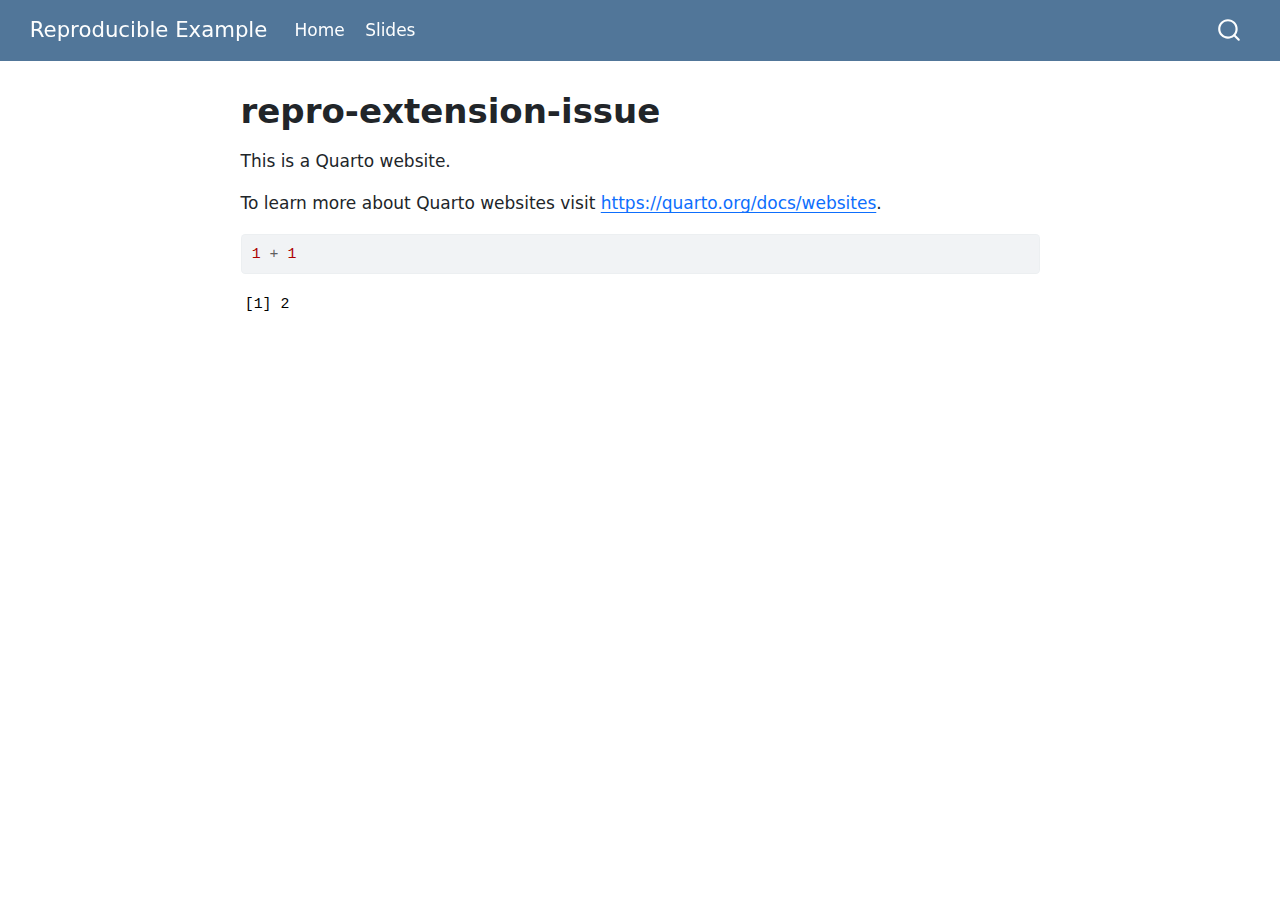
<file: docs/index.html>
<!DOCTYPE html>
<html xmlns="http://www.w3.org/1999/xhtml" lang="en" xml:lang="en"><head>

<meta charset="utf-8">
<meta name="generator" content="quarto-1.7.31">

<meta name="viewport" content="width=device-width, initial-scale=1.0, user-scalable=yes">


<title>repro-extension-issue – Reproducible Example</title>
<style>
code{white-space: pre-wrap;}
span.smallcaps{font-variant: small-caps;}
div.columns{display: flex; gap: min(4vw, 1.5em);}
div.column{flex: auto; overflow-x: auto;}
div.hanging-indent{margin-left: 1.5em; text-indent: -1.5em;}
ul.task-list{list-style: none;}
ul.task-list li input[type="checkbox"] {
  width: 0.8em;
  margin: 0 0.8em 0.2em -1em; /* quarto-specific, see https://github.com/quarto-dev/quarto-cli/issues/4556 */ 
  vertical-align: middle;
}
/* CSS for syntax highlighting */
html { -webkit-text-size-adjust: 100%; }
pre > code.sourceCode { white-space: pre; position: relative; }
pre > code.sourceCode > span { display: inline-block; line-height: 1.25; }
pre > code.sourceCode > span:empty { height: 1.2em; }
.sourceCode { overflow: visible; }
code.sourceCode > span { color: inherit; text-decoration: inherit; }
div.sourceCode { margin: 1em 0; }
pre.sourceCode { margin: 0; }
@media screen {
div.sourceCode { overflow: auto; }
}
@media print {
pre > code.sourceCode { white-space: pre-wrap; }
pre > code.sourceCode > span { text-indent: -5em; padding-left: 5em; }
}
pre.numberSource code
  { counter-reset: source-line 0; }
pre.numberSource code > span
  { position: relative; left: -4em; counter-increment: source-line; }
pre.numberSource code > span > a:first-child::before
  { content: counter(source-line);
    position: relative; left: -1em; text-align: right; vertical-align: baseline;
    border: none; display: inline-block;
    -webkit-touch-callout: none; -webkit-user-select: none;
    -khtml-user-select: none; -moz-user-select: none;
    -ms-user-select: none; user-select: none;
    padding: 0 4px; width: 4em;
  }
pre.numberSource { margin-left: 3em;  padding-left: 4px; }
div.sourceCode
  {   }
@media screen {
pre > code.sourceCode > span > a:first-child::before { text-decoration: underline; }
}
</style>


<script src="site_libs/quarto-nav/quarto-nav.js"></script>
<script src="site_libs/quarto-nav/headroom.min.js"></script>
<script src="site_libs/clipboard/clipboard.min.js"></script>
<script src="site_libs/quarto-search/autocomplete.umd.js"></script>
<script src="site_libs/quarto-search/fuse.min.js"></script>
<script src="site_libs/quarto-search/quarto-search.js"></script>
<meta name="quarto:offset" content="./">
<script src="site_libs/quarto-html/quarto.js" type="module"></script>
<script src="site_libs/quarto-html/tabsets/tabsets.js" type="module"></script>
<script src="site_libs/quarto-html/popper.min.js"></script>
<script src="site_libs/quarto-html/tippy.umd.min.js"></script>
<script src="site_libs/quarto-html/anchor.min.js"></script>
<link href="site_libs/quarto-html/tippy.css" rel="stylesheet">
<link href="site_libs/quarto-html/quarto-syntax-highlighting-e1a5c8363afafaef2c763b6775fbf3ca.css" rel="stylesheet" id="quarto-text-highlighting-styles">
<script src="site_libs/bootstrap/bootstrap.min.js"></script>
<link href="site_libs/bootstrap/bootstrap-icons.css" rel="stylesheet">
<link href="site_libs/bootstrap/bootstrap-d35dd4d4f01b42d757430f98fc9fcddf.min.css" rel="stylesheet" append-hash="true" id="quarto-bootstrap" data-mode="light">
<script id="quarto-search-options" type="application/json">{
  "location": "navbar",
  "copy-button": false,
  "collapse-after": 3,
  "panel-placement": "end",
  "type": "overlay",
  "limit": 50,
  "keyboard-shortcut": [
    "f",
    "/",
    "s"
  ],
  "show-item-context": false,
  "language": {
    "search-no-results-text": "No results",
    "search-matching-documents-text": "matching documents",
    "search-copy-link-title": "Copy link to search",
    "search-hide-matches-text": "Hide additional matches",
    "search-more-match-text": "more match in this document",
    "search-more-matches-text": "more matches in this document",
    "search-clear-button-title": "Clear",
    "search-text-placeholder": "",
    "search-detached-cancel-button-title": "Cancel",
    "search-submit-button-title": "Submit",
    "search-label": "Search"
  }
}</script>


</head>

<body class="nav-fixed fullcontent quarto-light">

<div id="quarto-search-results"></div>
  <header id="quarto-header" class="headroom fixed-top">
    <nav class="navbar navbar-expand-lg " data-bs-theme="dark">
      <div class="navbar-container container-fluid">
      <div class="navbar-brand-container mx-auto">
    <a class="navbar-brand" href="./index.html">
    <span class="navbar-title">Reproducible Example</span>
    </a>
  </div>
            <div id="quarto-search" class="" title="Search"></div>
          <button class="navbar-toggler" type="button" data-bs-toggle="collapse" data-bs-target="#navbarCollapse" aria-controls="navbarCollapse" role="menu" aria-expanded="false" aria-label="Toggle navigation" onclick="if (window.quartoToggleHeadroom) { window.quartoToggleHeadroom(); }">
  <span class="navbar-toggler-icon"></span>
</button>
          <div class="collapse navbar-collapse" id="navbarCollapse">
            <ul class="navbar-nav navbar-nav-scroll me-auto">
  <li class="nav-item">
    <a class="nav-link active" href="./index.html" aria-current="page"> 
<span class="menu-text">Home</span></a>
  </li>  
  <li class="nav-item">
    <a class="nav-link" href="./slides/01.onepage.html.onepage.html"> 
<span class="menu-text">Slides</span></a>
  </li>  
</ul>
          </div> <!-- /navcollapse -->
            <div class="quarto-navbar-tools">
</div>
      </div> <!-- /container-fluid -->
    </nav>
</header>
<!-- content -->
<div id="quarto-content" class="quarto-container page-columns page-rows-contents page-layout-article page-navbar">
<!-- sidebar -->
<!-- margin-sidebar -->
    
<!-- main -->
<main class="content" id="quarto-document-content">

<header id="title-block-header" class="quarto-title-block default">
<div class="quarto-title">
<h1 class="title">repro-extension-issue</h1>
</div>



<div class="quarto-title-meta">

    
  
    
  </div>
  


</header>


<p>This is a Quarto website.</p>
<p>To learn more about Quarto websites visit <a href="https://quarto.org/docs/websites" class="uri">https://quarto.org/docs/websites</a>.</p>
<div class="cell">
<div class="sourceCode cell-code" id="cb1"><pre class="sourceCode r code-with-copy"><code class="sourceCode r"><span id="cb1-1"><a href="#cb1-1" aria-hidden="true" tabindex="-1"></a><span class="dv">1</span> <span class="sc">+</span> <span class="dv">1</span></span></code><button title="Copy to Clipboard" class="code-copy-button"><i class="bi"></i></button></pre></div>
<div class="cell-output cell-output-stdout">
<pre><code>[1] 2</code></pre>
</div>
</div>



</main> <!-- /main -->
<script id="quarto-html-after-body" type="application/javascript">
  window.document.addEventListener("DOMContentLoaded", function (event) {
    const icon = "";
    const anchorJS = new window.AnchorJS();
    anchorJS.options = {
      placement: 'right',
      icon: icon
    };
    anchorJS.add('.anchored');
    const isCodeAnnotation = (el) => {
      for (const clz of el.classList) {
        if (clz.startsWith('code-annotation-')) {                     
          return true;
        }
      }
      return false;
    }
    const onCopySuccess = function(e) {
      // button target
      const button = e.trigger;
      // don't keep focus
      button.blur();
      // flash "checked"
      button.classList.add('code-copy-button-checked');
      var currentTitle = button.getAttribute("title");
      button.setAttribute("title", "Copied!");
      let tooltip;
      if (window.bootstrap) {
        button.setAttribute("data-bs-toggle", "tooltip");
        button.setAttribute("data-bs-placement", "left");
        button.setAttribute("data-bs-title", "Copied!");
        tooltip = new bootstrap.Tooltip(button, 
          { trigger: "manual", 
            customClass: "code-copy-button-tooltip",
            offset: [0, -8]});
        tooltip.show();    
      }
      setTimeout(function() {
        if (tooltip) {
          tooltip.hide();
          button.removeAttribute("data-bs-title");
          button.removeAttribute("data-bs-toggle");
          button.removeAttribute("data-bs-placement");
        }
        button.setAttribute("title", currentTitle);
        button.classList.remove('code-copy-button-checked');
      }, 1000);
      // clear code selection
      e.clearSelection();
    }
    const getTextToCopy = function(trigger) {
        const codeEl = trigger.previousElementSibling.cloneNode(true);
        for (const childEl of codeEl.children) {
          if (isCodeAnnotation(childEl)) {
            childEl.remove();
          }
        }
        return codeEl.innerText;
    }
    const clipboard = new window.ClipboardJS('.code-copy-button:not([data-in-quarto-modal])', {
      text: getTextToCopy
    });
    clipboard.on('success', onCopySuccess);
    if (window.document.getElementById('quarto-embedded-source-code-modal')) {
      const clipboardModal = new window.ClipboardJS('.code-copy-button[data-in-quarto-modal]', {
        text: getTextToCopy,
        container: window.document.getElementById('quarto-embedded-source-code-modal')
      });
      clipboardModal.on('success', onCopySuccess);
    }
      var localhostRegex = new RegExp(/^(?:http|https):\/\/localhost\:?[0-9]*\//);
      var mailtoRegex = new RegExp(/^mailto:/);
        var filterRegex = new RegExp('/' + window.location.host + '/');
      var isInternal = (href) => {
          return filterRegex.test(href) || localhostRegex.test(href) || mailtoRegex.test(href);
      }
      // Inspect non-navigation links and adorn them if external
     var links = window.document.querySelectorAll('a[href]:not(.nav-link):not(.navbar-brand):not(.toc-action):not(.sidebar-link):not(.sidebar-item-toggle):not(.pagination-link):not(.no-external):not([aria-hidden]):not(.dropdown-item):not(.quarto-navigation-tool):not(.about-link)');
      for (var i=0; i<links.length; i++) {
        const link = links[i];
        if (!isInternal(link.href)) {
          // undo the damage that might have been done by quarto-nav.js in the case of
          // links that we want to consider external
          if (link.dataset.originalHref !== undefined) {
            link.href = link.dataset.originalHref;
          }
        }
      }
    function tippyHover(el, contentFn, onTriggerFn, onUntriggerFn) {
      const config = {
        allowHTML: true,
        maxWidth: 500,
        delay: 100,
        arrow: false,
        appendTo: function(el) {
            return el.parentElement;
        },
        interactive: true,
        interactiveBorder: 10,
        theme: 'quarto',
        placement: 'bottom-start',
      };
      if (contentFn) {
        config.content = contentFn;
      }
      if (onTriggerFn) {
        config.onTrigger = onTriggerFn;
      }
      if (onUntriggerFn) {
        config.onUntrigger = onUntriggerFn;
      }
      window.tippy(el, config); 
    }
    const noterefs = window.document.querySelectorAll('a[role="doc-noteref"]');
    for (var i=0; i<noterefs.length; i++) {
      const ref = noterefs[i];
      tippyHover(ref, function() {
        // use id or data attribute instead here
        let href = ref.getAttribute('data-footnote-href') || ref.getAttribute('href');
        try { href = new URL(href).hash; } catch {}
        const id = href.replace(/^#\/?/, "");
        const note = window.document.getElementById(id);
        if (note) {
          return note.innerHTML;
        } else {
          return "";
        }
      });
    }
    const xrefs = window.document.querySelectorAll('a.quarto-xref');
    const processXRef = (id, note) => {
      // Strip column container classes
      const stripColumnClz = (el) => {
        el.classList.remove("page-full", "page-columns");
        if (el.children) {
          for (const child of el.children) {
            stripColumnClz(child);
          }
        }
      }
      stripColumnClz(note)
      if (id === null || id.startsWith('sec-')) {
        // Special case sections, only their first couple elements
        const container = document.createElement("div");
        if (note.children && note.children.length > 2) {
          container.appendChild(note.children[0].cloneNode(true));
          for (let i = 1; i < note.children.length; i++) {
            const child = note.children[i];
            if (child.tagName === "P" && child.innerText === "") {
              continue;
            } else {
              container.appendChild(child.cloneNode(true));
              break;
            }
          }
          if (window.Quarto?.typesetMath) {
            window.Quarto.typesetMath(container);
          }
          return container.innerHTML
        } else {
          if (window.Quarto?.typesetMath) {
            window.Quarto.typesetMath(note);
          }
          return note.innerHTML;
        }
      } else {
        // Remove any anchor links if they are present
        const anchorLink = note.querySelector('a.anchorjs-link');
        if (anchorLink) {
          anchorLink.remove();
        }
        if (window.Quarto?.typesetMath) {
          window.Quarto.typesetMath(note);
        }
        if (note.classList.contains("callout")) {
          return note.outerHTML;
        } else {
          return note.innerHTML;
        }
      }
    }
    for (var i=0; i<xrefs.length; i++) {
      const xref = xrefs[i];
      tippyHover(xref, undefined, function(instance) {
        instance.disable();
        let url = xref.getAttribute('href');
        let hash = undefined; 
        if (url.startsWith('#')) {
          hash = url;
        } else {
          try { hash = new URL(url).hash; } catch {}
        }
        if (hash) {
          const id = hash.replace(/^#\/?/, "");
          const note = window.document.getElementById(id);
          if (note !== null) {
            try {
              const html = processXRef(id, note.cloneNode(true));
              instance.setContent(html);
            } finally {
              instance.enable();
              instance.show();
            }
          } else {
            // See if we can fetch this
            fetch(url.split('#')[0])
            .then(res => res.text())
            .then(html => {
              const parser = new DOMParser();
              const htmlDoc = parser.parseFromString(html, "text/html");
              const note = htmlDoc.getElementById(id);
              if (note !== null) {
                const html = processXRef(id, note);
                instance.setContent(html);
              } 
            }).finally(() => {
              instance.enable();
              instance.show();
            });
          }
        } else {
          // See if we can fetch a full url (with no hash to target)
          // This is a special case and we should probably do some content thinning / targeting
          fetch(url)
          .then(res => res.text())
          .then(html => {
            const parser = new DOMParser();
            const htmlDoc = parser.parseFromString(html, "text/html");
            const note = htmlDoc.querySelector('main.content');
            if (note !== null) {
              // This should only happen for chapter cross references
              // (since there is no id in the URL)
              // remove the first header
              if (note.children.length > 0 && note.children[0].tagName === "HEADER") {
                note.children[0].remove();
              }
              const html = processXRef(null, note);
              instance.setContent(html);
            } 
          }).finally(() => {
            instance.enable();
            instance.show();
          });
        }
      }, function(instance) {
      });
    }
        let selectedAnnoteEl;
        const selectorForAnnotation = ( cell, annotation) => {
          let cellAttr = 'data-code-cell="' + cell + '"';
          let lineAttr = 'data-code-annotation="' +  annotation + '"';
          const selector = 'span[' + cellAttr + '][' + lineAttr + ']';
          return selector;
        }
        const selectCodeLines = (annoteEl) => {
          const doc = window.document;
          const targetCell = annoteEl.getAttribute("data-target-cell");
          const targetAnnotation = annoteEl.getAttribute("data-target-annotation");
          const annoteSpan = window.document.querySelector(selectorForAnnotation(targetCell, targetAnnotation));
          const lines = annoteSpan.getAttribute("data-code-lines").split(",");
          const lineIds = lines.map((line) => {
            return targetCell + "-" + line;
          })
          let top = null;
          let height = null;
          let parent = null;
          if (lineIds.length > 0) {
              //compute the position of the single el (top and bottom and make a div)
              const el = window.document.getElementById(lineIds[0]);
              top = el.offsetTop;
              height = el.offsetHeight;
              parent = el.parentElement.parentElement;
            if (lineIds.length > 1) {
              const lastEl = window.document.getElementById(lineIds[lineIds.length - 1]);
              const bottom = lastEl.offsetTop + lastEl.offsetHeight;
              height = bottom - top;
            }
            if (top !== null && height !== null && parent !== null) {
              // cook up a div (if necessary) and position it 
              let div = window.document.getElementById("code-annotation-line-highlight");
              if (div === null) {
                div = window.document.createElement("div");
                div.setAttribute("id", "code-annotation-line-highlight");
                div.style.position = 'absolute';
                parent.appendChild(div);
              }
              div.style.top = top - 2 + "px";
              div.style.height = height + 4 + "px";
              div.style.left = 0;
              let gutterDiv = window.document.getElementById("code-annotation-line-highlight-gutter");
              if (gutterDiv === null) {
                gutterDiv = window.document.createElement("div");
                gutterDiv.setAttribute("id", "code-annotation-line-highlight-gutter");
                gutterDiv.style.position = 'absolute';
                const codeCell = window.document.getElementById(targetCell);
                const gutter = codeCell.querySelector('.code-annotation-gutter');
                gutter.appendChild(gutterDiv);
              }
              gutterDiv.style.top = top - 2 + "px";
              gutterDiv.style.height = height + 4 + "px";
            }
            selectedAnnoteEl = annoteEl;
          }
        };
        const unselectCodeLines = () => {
          const elementsIds = ["code-annotation-line-highlight", "code-annotation-line-highlight-gutter"];
          elementsIds.forEach((elId) => {
            const div = window.document.getElementById(elId);
            if (div) {
              div.remove();
            }
          });
          selectedAnnoteEl = undefined;
        };
          // Handle positioning of the toggle
      window.addEventListener(
        "resize",
        throttle(() => {
          elRect = undefined;
          if (selectedAnnoteEl) {
            selectCodeLines(selectedAnnoteEl);
          }
        }, 10)
      );
      function throttle(fn, ms) {
      let throttle = false;
      let timer;
        return (...args) => {
          if(!throttle) { // first call gets through
              fn.apply(this, args);
              throttle = true;
          } else { // all the others get throttled
              if(timer) clearTimeout(timer); // cancel #2
              timer = setTimeout(() => {
                fn.apply(this, args);
                timer = throttle = false;
              }, ms);
          }
        };
      }
        // Attach click handler to the DT
        const annoteDls = window.document.querySelectorAll('dt[data-target-cell]');
        for (const annoteDlNode of annoteDls) {
          annoteDlNode.addEventListener('click', (event) => {
            const clickedEl = event.target;
            if (clickedEl !== selectedAnnoteEl) {
              unselectCodeLines();
              const activeEl = window.document.querySelector('dt[data-target-cell].code-annotation-active');
              if (activeEl) {
                activeEl.classList.remove('code-annotation-active');
              }
              selectCodeLines(clickedEl);
              clickedEl.classList.add('code-annotation-active');
            } else {
              // Unselect the line
              unselectCodeLines();
              clickedEl.classList.remove('code-annotation-active');
            }
          });
        }
    const findCites = (el) => {
      const parentEl = el.parentElement;
      if (parentEl) {
        const cites = parentEl.dataset.cites;
        if (cites) {
          return {
            el,
            cites: cites.split(' ')
          };
        } else {
          return findCites(el.parentElement)
        }
      } else {
        return undefined;
      }
    };
    var bibliorefs = window.document.querySelectorAll('a[role="doc-biblioref"]');
    for (var i=0; i<bibliorefs.length; i++) {
      const ref = bibliorefs[i];
      const citeInfo = findCites(ref);
      if (citeInfo) {
        tippyHover(citeInfo.el, function() {
          var popup = window.document.createElement('div');
          citeInfo.cites.forEach(function(cite) {
            var citeDiv = window.document.createElement('div');
            citeDiv.classList.add('hanging-indent');
            citeDiv.classList.add('csl-entry');
            var biblioDiv = window.document.getElementById('ref-' + cite);
            if (biblioDiv) {
              citeDiv.innerHTML = biblioDiv.innerHTML;
            }
            popup.appendChild(citeDiv);
          });
          return popup.innerHTML;
        });
      }
    }
  });
  </script>
</div> <!-- /content -->




</body></html>
</file>
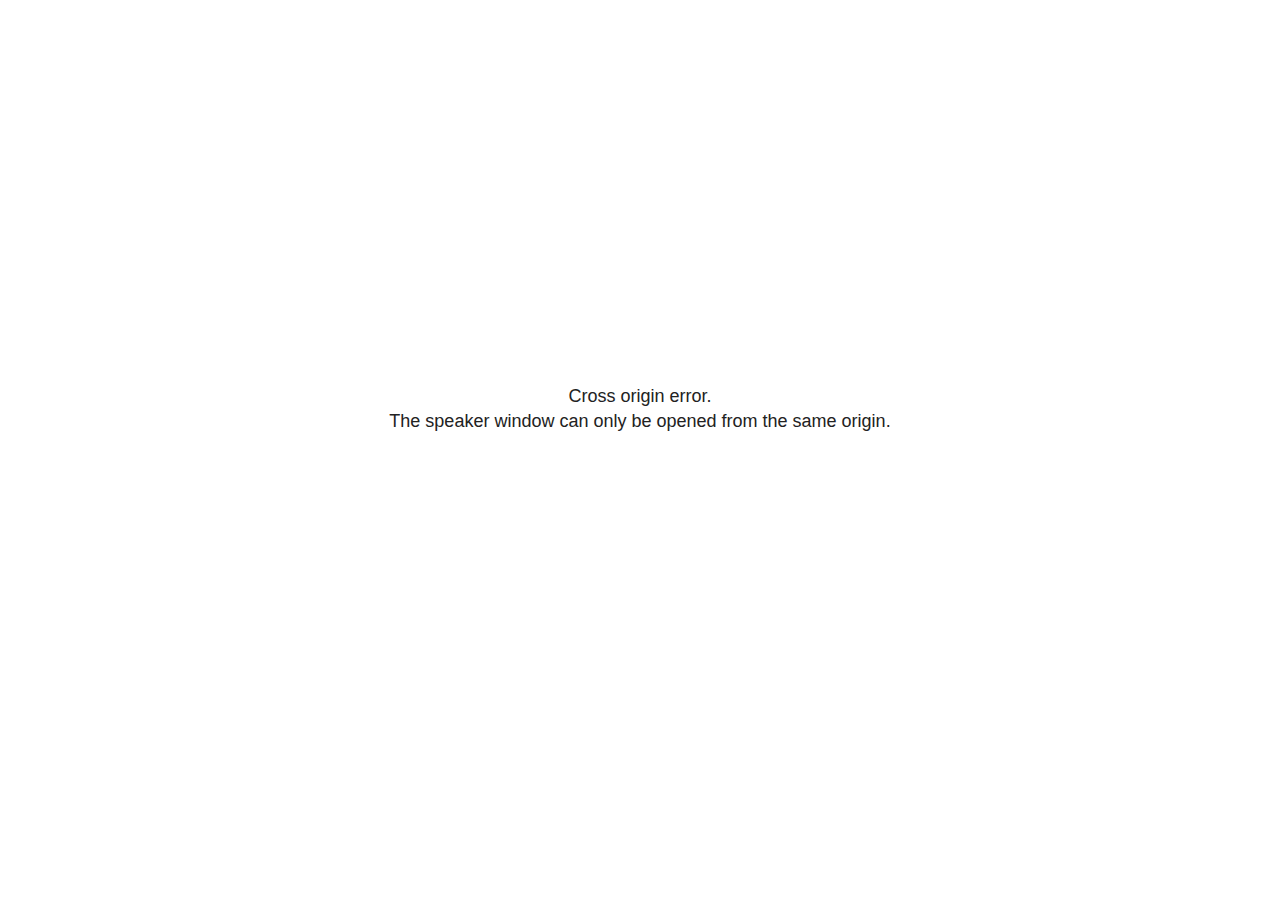
<file: docs/site_libs/revealjs/plugin/notes/speaker-view.html>
<!--
	NOTE: You need to build the notes plugin after making changes to this file.
-->
<html lang="en">
	<head>
		<meta charset="utf-8">

		<title>reveal.js - Speaker View</title>

		<style>
			body {
				font-family: Helvetica;
				font-size: 18px;
			}

			#current-slide,
			#upcoming-slide,
			#speaker-controls {
				padding: 6px;
				box-sizing: border-box;
				-moz-box-sizing: border-box;
			}

			#current-slide iframe,
			#upcoming-slide iframe {
				width: 100%;
				height: 100%;
				border: 1px solid #ddd;
			}

			#current-slide .label,
			#upcoming-slide .label {
				position: absolute;
				top: 10px;
				left: 10px;
				z-index: 2;
			}

			#connection-status {
				position: absolute;
				top: 0;
				left: 0;
				width: 100%;
				height: 100%;
				z-index: 20;
				padding: 30% 20% 20% 20%;
				font-size: 18px;
				color: #222;
				background: #fff;
				text-align: center;
				box-sizing: border-box;
				line-height: 1.4;
			}

			.overlay-element {
				height: 34px;
				line-height: 34px;
				padding: 0 10px;
				text-shadow: none;
				background: rgba( 220, 220, 220, 0.8 );
				color: #222;
				font-size: 14px;
			}

			.overlay-element.interactive:hover {
				background: rgba( 220, 220, 220, 1 );
			}

			#current-slide {
				position: absolute;
				width: 60%;
				height: 100%;
				top: 0;
				left: 0;
				padding-right: 0;
			}

			#upcoming-slide {
				position: absolute;
				width: 40%;
				height: 40%;
				right: 0;
				top: 0;
			}

			/* Speaker controls */
			#speaker-controls {
				position: absolute;
				top: 40%;
				right: 0;
				width: 40%;
				height: 60%;
				overflow: auto;
				font-size: 18px;
			}

				.speaker-controls-time.hidden,
				.speaker-controls-notes.hidden {
					display: none;
				}

				.speaker-controls-time .label,
				.speaker-controls-pace .label,
				.speaker-controls-notes .label {
					text-transform: uppercase;
					font-weight: normal;
					font-size: 0.66em;
					color: #666;
					margin: 0;
				}

				.speaker-controls-time, .speaker-controls-pace {
					border-bottom: 1px solid rgba( 200, 200, 200, 0.5 );
					margin-bottom: 10px;
					padding: 10px 16px;
					padding-bottom: 20px;
					cursor: pointer;
				}

				.speaker-controls-time .reset-button {
					opacity: 0;
					float: right;
					color: #666;
					text-decoration: none;
				}
				.speaker-controls-time:hover .reset-button {
					opacity: 1;
				}

				.speaker-controls-time .timer,
				.speaker-controls-time .clock {
					width: 50%;
				}

				.speaker-controls-time .timer,
				.speaker-controls-time .clock,
				.speaker-controls-time .pacing .hours-value,
				.speaker-controls-time .pacing .minutes-value,
				.speaker-controls-time .pacing .seconds-value {
					font-size: 1.9em;
				}

				.speaker-controls-time .timer {
					float: left;
				}

				.speaker-controls-time .clock {
					float: right;
					text-align: right;
				}

				.speaker-controls-time span.mute {
					opacity: 0.3;
				}

				.speaker-controls-time .pacing-title {
					margin-top: 5px;
				}

				.speaker-controls-time .pacing.ahead {
					color: blue;
				}

				.speaker-controls-time .pacing.on-track {
					color: green;
				}

				.speaker-controls-time .pacing.behind {
					color: red;
				}

				.speaker-controls-notes {
					padding: 10px 16px;
				}

				.speaker-controls-notes .value {
					margin-top: 5px;
					line-height: 1.4;
					font-size: 1.2em;
				}

			/* Layout selector */
			#speaker-layout {
				position: absolute;
				top: 10px;
				right: 10px;
				color: #222;
				z-index: 10;
			}
				#speaker-layout select {
					position: absolute;
					width: 100%;
					height: 100%;
					top: 0;
					left: 0;
					border: 0;
					box-shadow: 0;
					cursor: pointer;
					opacity: 0;

					font-size: 1em;
					background-color: transparent;

					-moz-appearance: none;
					-webkit-appearance: none;
					-webkit-tap-highlight-color: rgba(0, 0, 0, 0);
				}

				#speaker-layout select:focus {
					outline: none;
					box-shadow: none;
				}

			.clear {
				clear: both;
			}

			/* Speaker layout: Wide */
			body[data-speaker-layout="wide"] #current-slide,
			body[data-speaker-layout="wide"] #upcoming-slide {
				width: 50%;
				height: 45%;
				padding: 6px;
			}

			body[data-speaker-layout="wide"] #current-slide {
				top: 0;
				left: 0;
			}

			body[data-speaker-layout="wide"] #upcoming-slide {
				top: 0;
				left: 50%;
			}

			body[data-speaker-layout="wide"] #speaker-controls {
				top: 45%;
				left: 0;
				width: 100%;
				height: 50%;
				font-size: 1.25em;
			}

			/* Speaker layout: Tall */
			body[data-speaker-layout="tall"] #current-slide,
			body[data-speaker-layout="tall"] #upcoming-slide {
				width: 45%;
				height: 50%;
				padding: 6px;
			}

			body[data-speaker-layout="tall"] #current-slide {
				top: 0;
				left: 0;
			}

			body[data-speaker-layout="tall"] #upcoming-slide {
				top: 50%;
				left: 0;
			}

			body[data-speaker-layout="tall"] #speaker-controls {
				padding-top: 40px;
				top: 0;
				left: 45%;
				width: 55%;
				height: 100%;
				font-size: 1.25em;
			}

			/* Speaker layout: Notes only */
			body[data-speaker-layout="notes-only"] #current-slide,
			body[data-speaker-layout="notes-only"] #upcoming-slide {
				display: none;
			}

			body[data-speaker-layout="notes-only"] #speaker-controls {
				padding-top: 40px;
				top: 0;
				left: 0;
				width: 100%;
				height: 100%;
				font-size: 1.25em;
			}

			@media screen and (max-width: 1080px) {
				body[data-speaker-layout="default"] #speaker-controls {
					font-size: 16px;
				}
			}

			@media screen and (max-width: 900px) {
				body[data-speaker-layout="default"] #speaker-controls {
					font-size: 14px;
				}
			}

			@media screen and (max-width: 800px) {
				body[data-speaker-layout="default"] #speaker-controls {
					font-size: 12px;
				}
			}

		</style>
	</head>

	<body>

		<div id="connection-status">Loading speaker view...</div>

		<div id="current-slide"></div>
		<div id="upcoming-slide"><span class="overlay-element label">Upcoming</span></div>
		<div id="speaker-controls">
			<div class="speaker-controls-time">
				<h4 class="label">Time <span class="reset-button">Click to Reset</span></h4>
				<div class="clock">
					<span class="clock-value">0:00 AM</span>
				</div>
				<div class="timer">
					<span class="hours-value">00</span><span class="minutes-value">:00</span><span class="seconds-value">:00</span>
				</div>
				<div class="clear"></div>

				<h4 class="label pacing-title" style="display: none">Pacing – Time to finish current slide</h4>
				<div class="pacing" style="display: none">
					<span class="hours-value">00</span><span class="minutes-value">:00</span><span class="seconds-value">:00</span>
				</div>
			</div>

			<div class="speaker-controls-notes hidden">
				<h4 class="label">Notes</h4>
				<div class="value"></div>
			</div>
		</div>
		<div id="speaker-layout" class="overlay-element interactive">
			<span class="speaker-layout-label"></span>
			<select class="speaker-layout-dropdown"></select>
		</div>

		<script>

			(function() {

				var notes,
					notesValue,
					currentState,
					currentSlide,
					upcomingSlide,
					layoutLabel,
					layoutDropdown,
					pendingCalls = {},
					lastRevealApiCallId = 0,
					connected = false

				var connectionStatus = document.querySelector( '#connection-status' );

				var SPEAKER_LAYOUTS = {
					'default': 'Default',
					'wide': 'Wide',
					'tall': 'Tall',
					'notes-only': 'Notes only'
				};

				setupLayout();

				let openerOrigin;

				try {
					openerOrigin = window.opener.location.origin;
				}
				catch ( error ) { console.warn( error ) }

				// In order to prevent XSS, the speaker view will only run if its
				// opener has the same origin as itself
				if( window.location.origin !== openerOrigin ) {
					connectionStatus.innerHTML = 'Cross origin error.<br>The speaker window can only be opened from the same origin.';
					return;
				}

				var connectionTimeout = setTimeout( function() {
					connectionStatus.innerHTML = 'Error connecting to main window.<br>Please try closing and reopening the speaker view.';
				}, 5000 );

				window.addEventListener( 'message', function( event ) {

					// Validate the origin of all messages to avoid parsing messages
					// that aren't meant for us. Ignore when running off file:// so
					// that the speaker view continues to work without a web server.
					if( window.location.origin !== event.origin && window.location.origin !== 'file://' ) {
						return
					}

					clearTimeout( connectionTimeout );
					connectionStatus.style.display = 'none';

					var data = JSON.parse( event.data );

					// The overview mode is only useful to the reveal.js instance
					// where navigation occurs so we don't sync it
					if( data.state ) delete data.state.overview;

					// Messages sent by the notes plugin inside of the main window
					if( data && data.namespace === 'reveal-notes' ) {
						if( data.type === 'connect' ) {
							handleConnectMessage( data );
						}
						else if( data.type === 'state' ) {
							handleStateMessage( data );
						}
						else if( data.type === 'return' ) {
							pendingCalls[data.callId](data.result);
							delete pendingCalls[data.callId];
						}
					}
					// Messages sent by the reveal.js inside of the current slide preview
					else if( data && data.namespace === 'reveal' ) {
						if( /ready/.test( data.eventName ) ) {
							// Send a message back to notify that the handshake is complete
							window.opener.postMessage( JSON.stringify({ namespace: 'reveal-notes', type: 'connected'} ), '*' );
						}
						else if( /slidechanged|fragmentshown|fragmenthidden|paused|resumed/.test( data.eventName ) && currentState !== JSON.stringify( data.state ) ) {

							dispatchStateToMainWindow( data.state );

						}
					}

				} );

				/**
				 * Updates the presentation in the main window to match the state
				 * of the presentation in the notes window.
				 */
				const dispatchStateToMainWindow = debounce(( state ) => {
					window.opener.postMessage( JSON.stringify({ method: 'setState', args: [ state ]} ), '*' );
				}, 500);

				/**
				 * Asynchronously calls the Reveal.js API of the main frame.
				 */
				function callRevealApi( methodName, methodArguments, callback ) {

					var callId = ++lastRevealApiCallId;
					pendingCalls[callId] = callback;
					window.opener.postMessage( JSON.stringify( {
						namespace: 'reveal-notes',
						type: 'call',
						callId: callId,
						methodName: methodName,
						arguments: methodArguments
					} ), '*' );

				}

				/**
				 * Called when the main window is trying to establish a
				 * connection.
				 */
				function handleConnectMessage( data ) {

					if( connected === false ) {
						connected = true;

						setupIframes( data );
						setupKeyboard();
						setupNotes();
						setupTimer();
						setupHeartbeat();
					}

				}

				/**
				 * Called when the main window sends an updated state.
				 */
				function handleStateMessage( data ) {

					// Store the most recently set state to avoid circular loops
					// applying the same state
					currentState = JSON.stringify( data.state );

					// No need for updating the notes in case of fragment changes
					if ( data.notes ) {
						notes.classList.remove( 'hidden' );
						notesValue.style.whiteSpace = data.whitespace;
						if( data.markdown ) {
							notesValue.innerHTML = marked( data.notes );
						}
						else {
							notesValue.innerHTML = data.notes;
						}
					}
					else {
						notes.classList.add( 'hidden' );
					}

					// Update the note slides
					currentSlide.contentWindow.postMessage( JSON.stringify({ method: 'setState', args: [ data.state ] }), '*' );
					upcomingSlide.contentWindow.postMessage( JSON.stringify({ method: 'setState', args: [ data.state ] }), '*' );
					upcomingSlide.contentWindow.postMessage( JSON.stringify({ method: 'next' }), '*' );

				}

				// Limit to max one state update per X ms
				handleStateMessage = debounce( handleStateMessage, 200 );

				/**
				 * Forward keyboard events to the current slide window.
				 * This enables keyboard events to work even if focus
				 * isn't set on the current slide iframe.
				 *
				 * Block F5 default handling, it reloads and disconnects
				 * the speaker notes window.
				 */
				function setupKeyboard() {

					document.addEventListener( 'keydown', function( event ) {
						if( event.keyCode === 116 || ( event.metaKey && event.keyCode === 82 ) ) {
							event.preventDefault();
							return false;
						}
						currentSlide.contentWindow.postMessage( JSON.stringify({ method: 'triggerKey', args: [ event.keyCode ] }), '*' );
					} );

				}

				/**
				 * Creates the preview iframes.
				 */
				function setupIframes( data ) {

					var params = [
						'receiver',
						'progress=false',
						'history=false',
						'transition=none',
						'autoSlide=0',
						'backgroundTransition=none'
					].join( '&' );

					var urlSeparator = /\?/.test(data.url) ? '&' : '?';
					var hash = '#/' + data.state.indexh + '/' + data.state.indexv;
					var currentURL = data.url + urlSeparator + params + '&scrollActivationWidth=false&postMessageEvents=true' + hash;
					var upcomingURL = data.url + urlSeparator + params + '&scrollActivationWidth=false&controls=false' + hash;

					currentSlide = document.createElement( 'iframe' );
					currentSlide.setAttribute( 'width', 1280 );
					currentSlide.setAttribute( 'height', 1024 );
					currentSlide.setAttribute( 'src', currentURL );
					document.querySelector( '#current-slide' ).appendChild( currentSlide );

					upcomingSlide = document.createElement( 'iframe' );
					upcomingSlide.setAttribute( 'width', 640 );
					upcomingSlide.setAttribute( 'height', 512 );
					upcomingSlide.setAttribute( 'src', upcomingURL );
					document.querySelector( '#upcoming-slide' ).appendChild( upcomingSlide );

				}

				/**
				 * Setup the notes UI.
				 */
				function setupNotes() {

					notes = document.querySelector( '.speaker-controls-notes' );
					notesValue = document.querySelector( '.speaker-controls-notes .value' );

				}

				/**
				 * We send out a heartbeat at all times to ensure we can
				 * reconnect with the main presentation window after reloads.
				 */
				function setupHeartbeat() {

					setInterval( () => {
						window.opener.postMessage( JSON.stringify({ namespace: 'reveal-notes', type: 'heartbeat'} ), '*' );
					}, 1000 );

				}

				function getTimings( callback ) {

					callRevealApi( 'getSlidesAttributes', [], function ( slideAttributes ) {
						callRevealApi( 'getConfig', [], function ( config ) {
							var totalTime = config.totalTime;
							var minTimePerSlide = config.minimumTimePerSlide || 0;
							var defaultTiming = config.defaultTiming;
							if ((defaultTiming == null) && (totalTime == null)) {
								callback(null);
								return;
							}
							// Setting totalTime overrides defaultTiming
							if (totalTime) {
								defaultTiming = 0;
							}
							var timings = [];
							for ( var i in slideAttributes ) {
								var slide = slideAttributes[ i ];
								var timing = defaultTiming;
								if( slide.hasOwnProperty( 'data-timing' )) {
									var t = slide[ 'data-timing' ];
									timing = parseInt(t);
									if( isNaN(timing) ) {
										console.warn("Could not parse timing '" + t + "' of slide " + i + "; using default of " + defaultTiming);
										timing = defaultTiming;
									}
								}
								timings.push(timing);
							}
							if ( totalTime ) {
								// After we've allocated time to individual slides, we summarize it and
								// subtract it from the total time
								var remainingTime = totalTime - timings.reduce( function(a, b) { return a + b; }, 0 );
								// The remaining time is divided by the number of slides that have 0 seconds
								// allocated at the moment, giving the average time-per-slide on the remaining slides
								var remainingSlides = (timings.filter( function(x) { return x == 0 }) ).length
								var timePerSlide = Math.round( remainingTime / remainingSlides, 0 )
								// And now we replace every zero-value timing with that average
								timings = timings.map( function(x) { return (x==0 ? timePerSlide : x) } );
							}
							var slidesUnderMinimum = timings.filter( function(x) { return (x < minTimePerSlide) } ).length
							if ( slidesUnderMinimum ) {
								message = "The pacing time for " + slidesUnderMinimum + " slide(s) is under the configured minimum of " + minTimePerSlide + " seconds. Check the data-timing attribute on individual slides, or consider increasing the totalTime or minimumTimePerSlide configuration options (or removing some slides).";
								alert(message);
							}
							callback( timings );
						} );
					} );

				}

				/**
				 * Return the number of seconds allocated for presenting
				 * all slides up to and including this one.
				 */
				function getTimeAllocated( timings, callback ) {

					callRevealApi( 'getSlidePastCount', [], function ( currentSlide ) {
						var allocated = 0;
						for (var i in timings.slice(0, currentSlide + 1)) {
							allocated += timings[i];
						}
						callback( allocated );
					} );

				}

				/**
				 * Create the timer and clock and start updating them
				 * at an interval.
				 */
				function setupTimer() {

					var start = new Date(),
					timeEl = document.querySelector( '.speaker-controls-time' ),
					clockEl = timeEl.querySelector( '.clock-value' ),
					hoursEl = timeEl.querySelector( '.hours-value' ),
					minutesEl = timeEl.querySelector( '.minutes-value' ),
					secondsEl = timeEl.querySelector( '.seconds-value' ),
					pacingTitleEl = timeEl.querySelector( '.pacing-title' ),
					pacingEl = timeEl.querySelector( '.pacing' ),
					pacingHoursEl = pacingEl.querySelector( '.hours-value' ),
					pacingMinutesEl = pacingEl.querySelector( '.minutes-value' ),
					pacingSecondsEl = pacingEl.querySelector( '.seconds-value' );

					var timings = null;
					getTimings( function ( _timings ) {

						timings = _timings;
						if (_timings !== null) {
							pacingTitleEl.style.removeProperty('display');
							pacingEl.style.removeProperty('display');
						}

						// Update once directly
						_updateTimer();

						// Then update every second
						setInterval( _updateTimer, 1000 );

					} );


					function _resetTimer() {

						if (timings == null) {
							start = new Date();
							_updateTimer();
						}
						else {
							// Reset timer to beginning of current slide
							getTimeAllocated( timings, function ( slideEndTimingSeconds ) {
								var slideEndTiming = slideEndTimingSeconds * 1000;
								callRevealApi( 'getSlidePastCount', [], function ( currentSlide ) {
									var currentSlideTiming = timings[currentSlide] * 1000;
									var previousSlidesTiming = slideEndTiming - currentSlideTiming;
									var now = new Date();
									start = new Date(now.getTime() - previousSlidesTiming);
									_updateTimer();
								} );
							} );
						}

					}

					timeEl.addEventListener( 'click', function() {
						_resetTimer();
						return false;
					} );

					function _displayTime( hrEl, minEl, secEl, time) {

						var sign = Math.sign(time) == -1 ? "-" : "";
						time = Math.abs(Math.round(time / 1000));
						var seconds = time % 60;
						var minutes = Math.floor( time / 60 ) % 60 ;
						var hours = Math.floor( time / ( 60 * 60 )) ;
						hrEl.innerHTML = sign + zeroPadInteger( hours );
						if (hours == 0) {
							hrEl.classList.add( 'mute' );
						}
						else {
							hrEl.classList.remove( 'mute' );
						}
						minEl.innerHTML = ':' + zeroPadInteger( minutes );
						if (hours == 0 && minutes == 0) {
							minEl.classList.add( 'mute' );
						}
						else {
							minEl.classList.remove( 'mute' );
						}
						secEl.innerHTML = ':' + zeroPadInteger( seconds );
					}

					function _updateTimer() {

						var diff, hours, minutes, seconds,
						now = new Date();

						diff = now.getTime() - start.getTime();

						clockEl.innerHTML = now.toLocaleTimeString( 'en-US', { hour12: true, hour: '2-digit', minute:'2-digit' } );
						_displayTime( hoursEl, minutesEl, secondsEl, diff );
						if (timings !== null) {
							_updatePacing(diff);
						}

					}

					function _updatePacing(diff) {

						getTimeAllocated( timings, function ( slideEndTimingSeconds ) {
							var slideEndTiming = slideEndTimingSeconds * 1000;

							callRevealApi( 'getSlidePastCount', [], function ( currentSlide ) {
								var currentSlideTiming = timings[currentSlide] * 1000;
								var timeLeftCurrentSlide = slideEndTiming - diff;
								if (timeLeftCurrentSlide < 0) {
									pacingEl.className = 'pacing behind';
								}
								else if (timeLeftCurrentSlide < currentSlideTiming) {
									pacingEl.className = 'pacing on-track';
								}
								else {
									pacingEl.className = 'pacing ahead';
								}
								_displayTime( pacingHoursEl, pacingMinutesEl, pacingSecondsEl, timeLeftCurrentSlide );
							} );
						} );
					}

				}

				/**
				 * Sets up the speaker view layout and layout selector.
				 */
				function setupLayout() {

					layoutDropdown = document.querySelector( '.speaker-layout-dropdown' );
					layoutLabel = document.querySelector( '.speaker-layout-label' );

					// Render the list of available layouts
					for( var id in SPEAKER_LAYOUTS ) {
						var option = document.createElement( 'option' );
						option.setAttribute( 'value', id );
						option.textContent = SPEAKER_LAYOUTS[ id ];
						layoutDropdown.appendChild( option );
					}

					// Monitor the dropdown for changes
					layoutDropdown.addEventListener( 'change', function( event ) {

						setLayout( layoutDropdown.value );

					}, false );

					// Restore any currently persisted layout
					setLayout( getLayout() );

				}

				/**
				 * Sets a new speaker view layout. The layout is persisted
				 * in local storage.
				 */
				function setLayout( value ) {

					var title = SPEAKER_LAYOUTS[ value ];

					layoutLabel.innerHTML = 'Layout' + ( title ? ( ': ' + title ) : '' );
					layoutDropdown.value = value;

					document.body.setAttribute( 'data-speaker-layout', value );

					// Persist locally
					if( supportsLocalStorage() ) {
						window.localStorage.setItem( 'reveal-speaker-layout', value );
					}

				}

				/**
				 * Returns the ID of the most recently set speaker layout
				 * or our default layout if none has been set.
				 */
				function getLayout() {

					if( supportsLocalStorage() ) {
						var layout = window.localStorage.getItem( 'reveal-speaker-layout' );
						if( layout ) {
							return layout;
						}
					}

					// Default to the first record in the layouts hash
					for( var id in SPEAKER_LAYOUTS ) {
						return id;
					}

				}

				function supportsLocalStorage() {

					try {
						localStorage.setItem('test', 'test');
						localStorage.removeItem('test');
						return true;
					}
					catch( e ) {
						return false;
					}

				}

				function zeroPadInteger( num ) {

					var str = '00' + parseInt( num );
					return str.substring( str.length - 2 );

				}

				/**
				 * Limits the frequency at which a function can be called.
				 */
				function debounce( fn, ms ) {

					var lastTime = 0,
						timeout;

					return function() {

						var args = arguments;
						var context = this;

						clearTimeout( timeout );

						var timeSinceLastCall = Date.now() - lastTime;
						if( timeSinceLastCall > ms ) {
							fn.apply( context, args );
							lastTime = Date.now();
						}
						else {
							timeout = setTimeout( function() {
								fn.apply( context, args );
								lastTime = Date.now();
							}, ms - timeSinceLastCall );
						}

					}

				}

			})();

		</script>
	</body>
</html>
</file>
<file: docs/site_libs/quarto-html/tippy.css>
.tippy-box[data-animation=fade][data-state=hidden]{opacity:0}[data-tippy-root]{max-width:calc(100vw - 10px)}.tippy-box{position:relative;background-color:#333;color:#fff;border-radius:4px;font-size:14px;line-height:1.4;white-space:normal;outline:0;transition-property:transform,visibility,opacity}.tippy-box[data-placement^=top]>.tippy-arrow{bottom:0}.tippy-box[data-placement^=top]>.tippy-arrow:before{bottom:-7px;left:0;border-width:8px 8px 0;border-top-color:initial;transform-origin:center top}.tippy-box[data-placement^=bottom]>.tippy-arrow{top:0}.tippy-box[data-placement^=bottom]>.tippy-arrow:before{top:-7px;left:0;border-width:0 8px 8px;border-bottom-color:initial;transform-origin:center bottom}.tippy-box[data-placement^=left]>.tippy-arrow{right:0}.tippy-box[data-placement^=left]>.tippy-arrow:before{border-width:8px 0 8px 8px;border-left-color:initial;right:-7px;transform-origin:center left}.tippy-box[data-placement^=right]>.tippy-arrow{left:0}.tippy-box[data-placement^=right]>.tippy-arrow:before{left:-7px;border-width:8px 8px 8px 0;border-right-color:initial;transform-origin:center right}.tippy-box[data-inertia][data-state=visible]{transition-timing-function:cubic-bezier(.54,1.5,.38,1.11)}.tippy-arrow{width:16px;height:16px;color:#333}.tippy-arrow:before{content:"";position:absolute;border-color:transparent;border-style:solid}.tippy-content{position:relative;padding:5px 9px;z-index:1}
</file>
<file: docs/site_libs/quarto-html/quarto-syntax-highlighting-e1a5c8363afafaef2c763b6775fbf3ca.css>
/* quarto syntax highlight colors */
:root {
  --quarto-hl-ot-color: #003B4F;
  --quarto-hl-at-color: #657422;
  --quarto-hl-ss-color: #20794D;
  --quarto-hl-an-color: #5E5E5E;
  --quarto-hl-fu-color: #4758AB;
  --quarto-hl-st-color: #20794D;
  --quarto-hl-cf-color: #003B4F;
  --quarto-hl-op-color: #5E5E5E;
  --quarto-hl-er-color: #AD0000;
  --quarto-hl-bn-color: #AD0000;
  --quarto-hl-al-color: #AD0000;
  --quarto-hl-va-color: #111111;
  --quarto-hl-bu-color: inherit;
  --quarto-hl-ex-color: inherit;
  --quarto-hl-pp-color: #AD0000;
  --quarto-hl-in-color: #5E5E5E;
  --quarto-hl-vs-color: #20794D;
  --quarto-hl-wa-color: #5E5E5E;
  --quarto-hl-do-color: #5E5E5E;
  --quarto-hl-im-color: #00769E;
  --quarto-hl-ch-color: #20794D;
  --quarto-hl-dt-color: #AD0000;
  --quarto-hl-fl-color: #AD0000;
  --quarto-hl-co-color: #5E5E5E;
  --quarto-hl-cv-color: #5E5E5E;
  --quarto-hl-cn-color: #8f5902;
  --quarto-hl-sc-color: #5E5E5E;
  --quarto-hl-dv-color: #AD0000;
  --quarto-hl-kw-color: #003B4F;
}

/* other quarto variables */
:root {
  --quarto-font-monospace: SFMono-Regular, Menlo, Monaco, Consolas, "Liberation Mono", "Courier New", monospace;
}

/* syntax highlight based on Pandoc's rules */
pre > code.sourceCode > span {
  color: #003B4F;
}

code.sourceCode > span {
  color: #003B4F;
}

div.sourceCode,
div.sourceCode pre.sourceCode {
  color: #003B4F;
}

/* Normal */
code span {
  color: #003B4F;
}

/* Alert */
code span.al {
  color: #AD0000;
  font-style: inherit;
}

/* Annotation */
code span.an {
  color: #5E5E5E;
  font-style: inherit;
}

/* Attribute */
code span.at {
  color: #657422;
  font-style: inherit;
}

/* BaseN */
code span.bn {
  color: #AD0000;
  font-style: inherit;
}

/* BuiltIn */
code span.bu {
  font-style: inherit;
}

/* ControlFlow */
code span.cf {
  color: #003B4F;
  font-weight: bold;
  font-style: inherit;
}

/* Char */
code span.ch {
  color: #20794D;
  font-style: inherit;
}

/* Constant */
code span.cn {
  color: #8f5902;
  font-style: inherit;
}

/* Comment */
code span.co {
  color: #5E5E5E;
  font-style: inherit;
}

/* CommentVar */
code span.cv {
  color: #5E5E5E;
  font-style: italic;
}

/* Documentation */
code span.do {
  color: #5E5E5E;
  font-style: italic;
}

/* DataType */
code span.dt {
  color: #AD0000;
  font-style: inherit;
}

/* DecVal */
code span.dv {
  color: #AD0000;
  font-style: inherit;
}

/* Error */
code span.er {
  color: #AD0000;
  font-style: inherit;
}

/* Extension */
code span.ex {
  font-style: inherit;
}

/* Float */
code span.fl {
  color: #AD0000;
  font-style: inherit;
}

/* Function */
code span.fu {
  color: #4758AB;
  font-style: inherit;
}

/* Import */
code span.im {
  color: #00769E;
  font-style: inherit;
}

/* Information */
code span.in {
  color: #5E5E5E;
  font-style: inherit;
}

/* Keyword */
code span.kw {
  color: #003B4F;
  font-weight: bold;
  font-style: inherit;
}

/* Operator */
code span.op {
  color: #5E5E5E;
  font-style: inherit;
}

/* Other */
code span.ot {
  color: #003B4F;
  font-style: inherit;
}

/* Preprocessor */
code span.pp {
  color: #AD0000;
  font-style: inherit;
}

/* SpecialChar */
code span.sc {
  color: #5E5E5E;
  font-style: inherit;
}

/* SpecialString */
code span.ss {
  color: #20794D;
  font-style: inherit;
}

/* String */
code span.st {
  color: #20794D;
  font-style: inherit;
}

/* Variable */
code span.va {
  color: #111111;
  font-style: inherit;
}

/* VerbatimString */
code span.vs {
  color: #20794D;
  font-style: inherit;
}

/* Warning */
code span.wa {
  color: #5E5E5E;
  font-style: italic;
}

.prevent-inlining {
  content: "</";
}

/*# sourceMappingURL=c735b2cac6c846c1abc72f5ce1520814.css.map */
</file>
